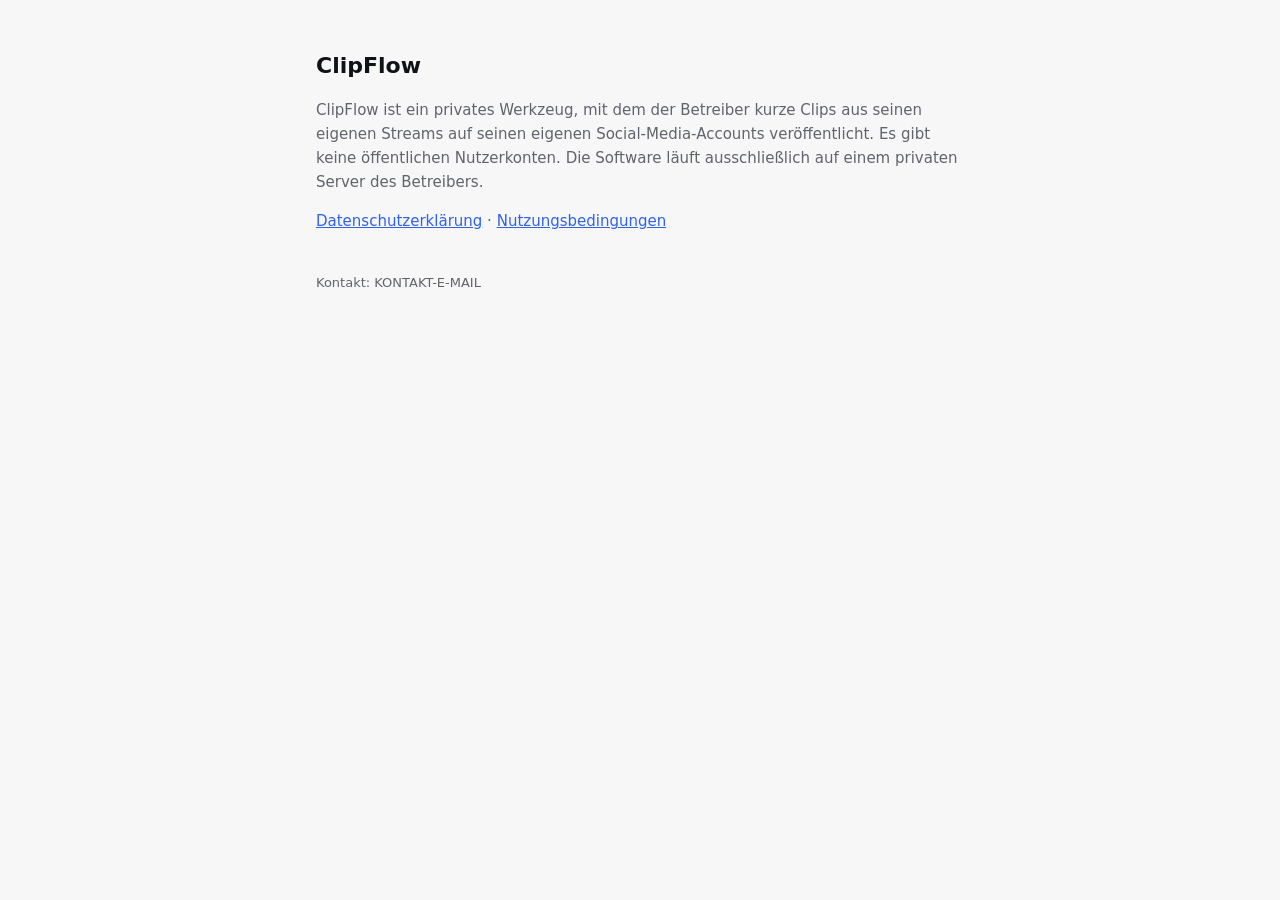
<file: index.html>
<!doctype html>
<html lang="de"><head><meta charset="utf-8"><meta name="viewport" content="width=device-width,initial-scale=1">
<title>ClipFlow</title><link rel="stylesheet" href="style.css"></head>
<body><main>
<h1>ClipFlow</h1>
<p>ClipFlow ist ein privates Werkzeug, mit dem der Betreiber kurze Clips aus seinen eigenen Streams auf seinen eigenen Social-Media-Accounts veröffentlicht.
Es gibt keine öffentlichen Nutzerkonten. Die Software läuft ausschließlich auf einem privaten Server des Betreibers.</p>
<p><a href="privacy.html">Datenschutzerklärung</a> · <a href="terms.html">Nutzungsbedingungen</a></p>
<footer>Kontakt: <span class="contact">KONTAKT-E-MAIL</span></footer>
</main></body></html>
</file>
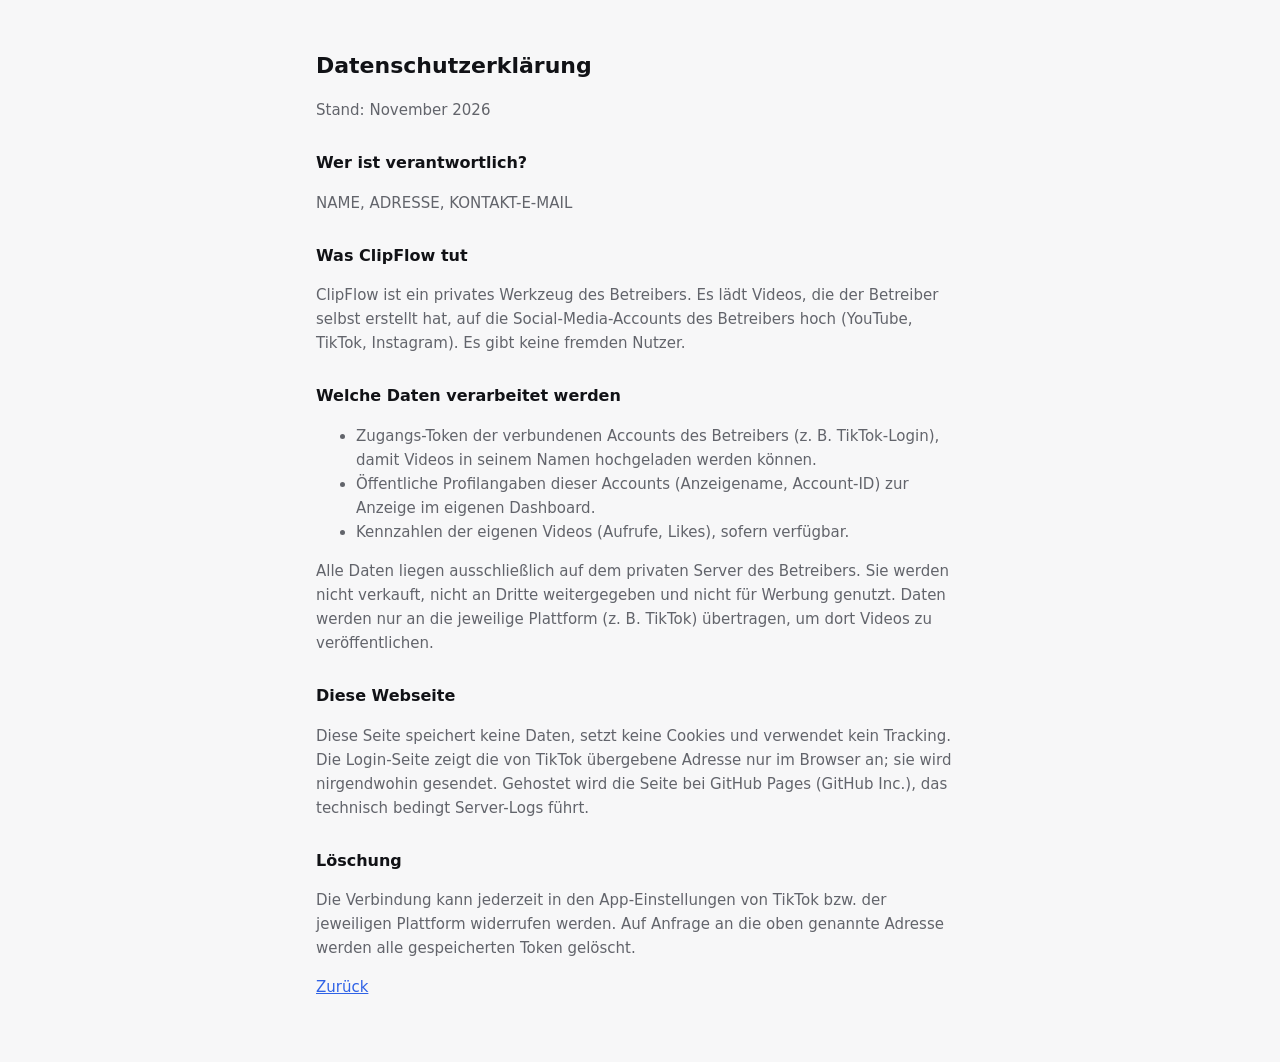
<file: privacy.html>
<!doctype html>
<html lang="de"><head><meta charset="utf-8"><meta name="viewport" content="width=device-width,initial-scale=1">
<title>Datenschutz · ClipFlow</title><link rel="stylesheet" href="style.css"></head>
<body><main>
<h1>Datenschutzerklärung</h1>
<p>Stand: November 2026</p>
<h2>Wer ist verantwortlich?</h2>
<p>NAME, ADRESSE, KONTAKT-E-MAIL</p>
<h2>Was ClipFlow tut</h2>
<p>ClipFlow ist ein privates Werkzeug des Betreibers. Es lädt Videos, die der Betreiber selbst erstellt hat, auf die Social-Media-Accounts des Betreibers hoch (YouTube, TikTok, Instagram).
Es gibt keine fremden Nutzer.</p>
<h2>Welche Daten verarbeitet werden</h2>
<ul>
<li>Zugangs-Token der verbundenen Accounts des Betreibers (z. B. TikTok-Login), damit Videos in seinem Namen hochgeladen werden können.</li>
<li>Öffentliche Profilangaben dieser Accounts (Anzeigename, Account-ID) zur Anzeige im eigenen Dashboard.</li>
<li>Kennzahlen der eigenen Videos (Aufrufe, Likes), sofern verfügbar.</li>
</ul>
<p>Alle Daten liegen ausschließlich auf dem privaten Server des Betreibers. Sie werden nicht verkauft, nicht an Dritte weitergegeben und nicht für Werbung genutzt.
Daten werden nur an die jeweilige Plattform (z. B. TikTok) übertragen, um dort Videos zu veröffentlichen.</p>
<h2>Diese Webseite</h2>
<p>Diese Seite speichert keine Daten, setzt keine Cookies und verwendet kein Tracking. Die Login-Seite zeigt die von TikTok übergebene Adresse nur im Browser an; sie wird nirgendwohin gesendet.
Gehostet wird die Seite bei GitHub Pages (GitHub Inc.), das technisch bedingt Server-Logs führt.</p>
<h2>Löschung</h2>
<p>Die Verbindung kann jederzeit in den App-Einstellungen von TikTok bzw. der jeweiligen Plattform widerrufen werden. Auf Anfrage an die oben genannte Adresse werden alle gespeicherten Token gelöscht.</p>
<p><a href="index.html">Zurück</a></p>
</main></body></html>
</file>
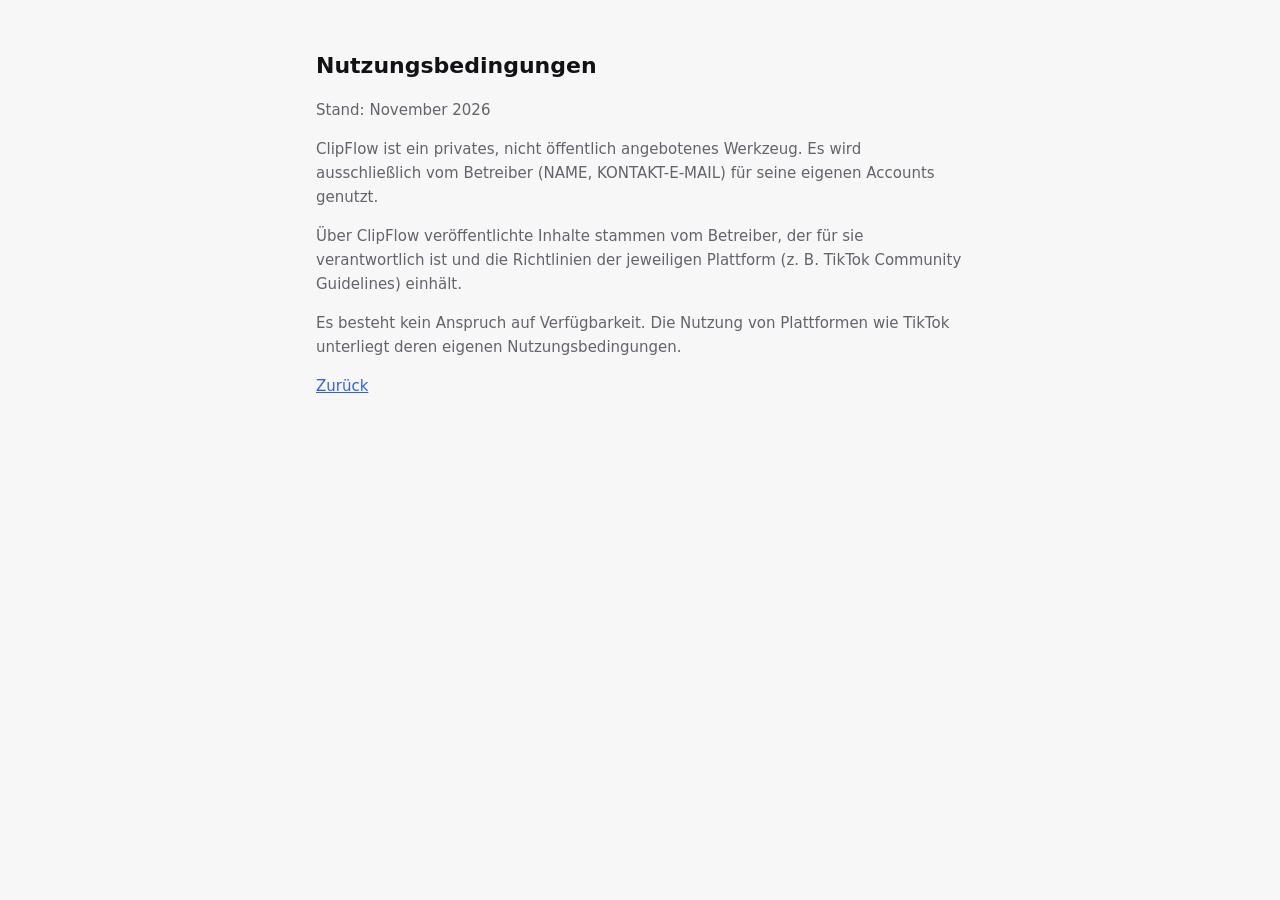
<file: terms.html>
<!doctype html>
<html lang="de"><head><meta charset="utf-8"><meta name="viewport" content="width=device-width,initial-scale=1">
<title>Nutzungsbedingungen · ClipFlow</title><link rel="stylesheet" href="style.css"></head>
<body><main>
<h1>Nutzungsbedingungen</h1>
<p>Stand: November 2026</p>
<p>ClipFlow ist ein privates, nicht öffentlich angebotenes Werkzeug. Es wird ausschließlich vom Betreiber (NAME, KONTAKT-E-MAIL) für seine eigenen Accounts genutzt.</p>
<p>Über ClipFlow veröffentlichte Inhalte stammen vom Betreiber, der für sie verantwortlich ist und die Richtlinien der jeweiligen Plattform (z. B. TikTok Community Guidelines) einhält.</p>
<p>Es besteht kein Anspruch auf Verfügbarkeit. Die Nutzung von Plattformen wie TikTok unterliegt deren eigenen Nutzungsbedingungen.</p>
<p><a href="index.html">Zurück</a></p>
</main></body></html>
</file>
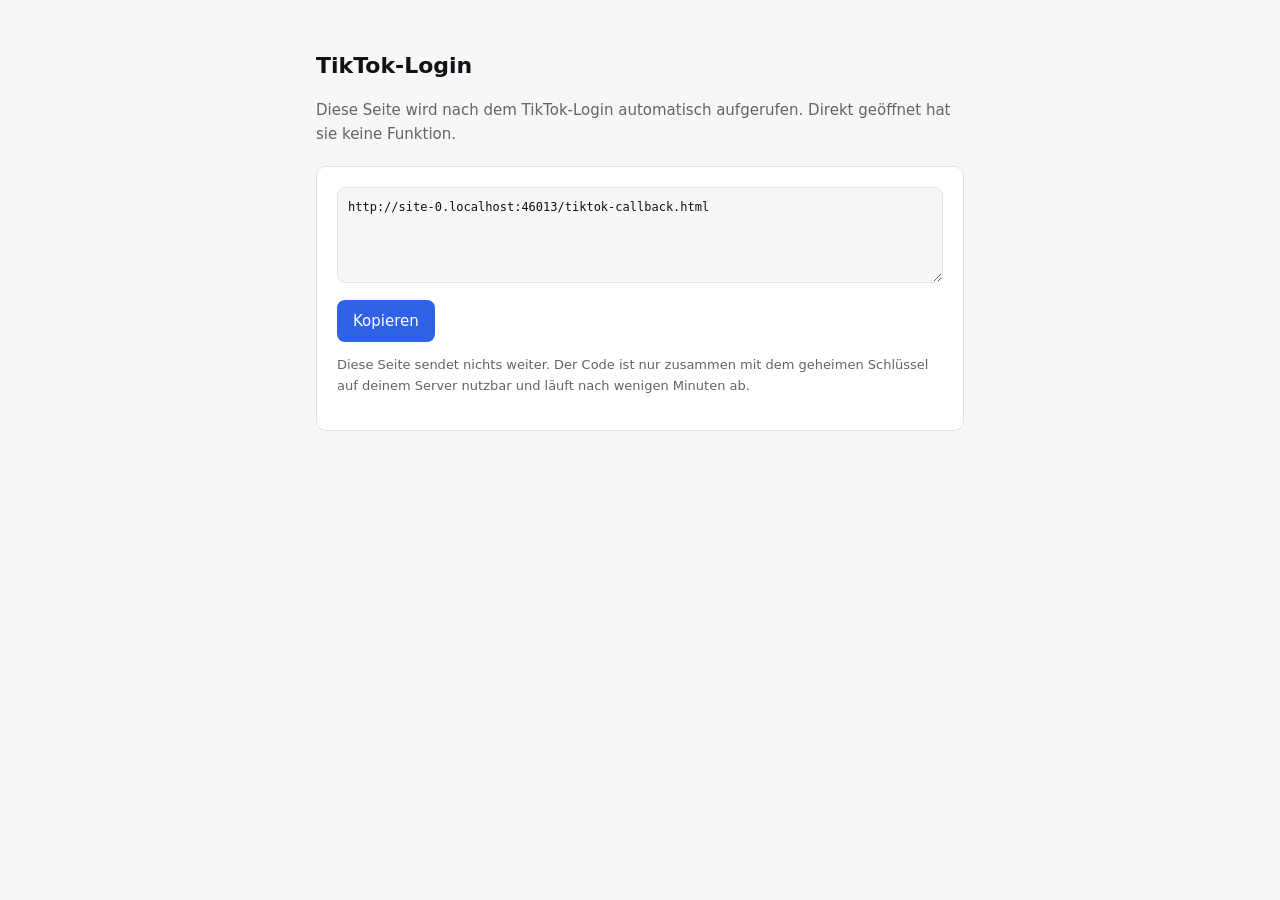
<file: tiktok-callback.html>
<!doctype html>
<html lang="de"><head><meta charset="utf-8"><meta name="viewport" content="width=device-width,initial-scale=1">
<meta name="referrer" content="no-referrer">
<title>TikTok-Login · ClipFlow</title><link rel="stylesheet" href="style.css"></head>
<body><main>
<h1>TikTok-Login</h1>
<p id="lead">Fast fertig. Kopier die Adresse unten und füg sie in ClipFlow im Fenster „Mit TikTok verbinden“ ein.</p>
<div class="card">
  <textarea id="url" readonly></textarea>
  <button id="copy" type="button">Kopieren</button>
  <p id="hint" style="font-size:13px">Diese Seite sendet nichts weiter. Der Code ist nur zusammen mit dem geheimen Schlüssel auf deinem Server nutzbar und läuft nach wenigen Minuten ab.</p>
</div>
<script>
  // Nur anzeigen, nichts übertragen (kein fetch, keine Weiterleitung)
  var q = new URLSearchParams(location.search), box = document.getElementById("url");
  box.value = location.href;
  if (q.get("error")) {
    document.getElementById("lead").innerHTML = '<span class="err">TikTok hat den Login abgelehnt: ' +
      (q.get("error_description") || q.get("error")).replace(/[<>&]/g, "") + "</span> Du kannst die Adresse trotzdem einfügen, ClipFlow zeigt dann den genauen Grund.";
  } else if (!q.get("code")) {
    document.getElementById("lead").textContent = "Diese Seite wird nach dem TikTok-Login automatisch aufgerufen. Direkt geöffnet hat sie keine Funktion.";
  }
  document.getElementById("copy").onclick = function () {
    box.select();
    (navigator.clipboard ? navigator.clipboard.writeText(box.value) : Promise.reject()).catch(function () { document.execCommand("copy"); });
    this.textContent = "Kopiert ✓";
  };
</script>
</main></body></html>
</file>
<file: style.css>
:root{--bg:#0b0c0e;--panel:#141518;--line:#25272c;--fg:#e8e9eb;--muted:#9a9ca3;--accent:#5b8cff}
@media (prefers-color-scheme: light){:root{--bg:#f7f7f8;--panel:#fff;--line:#e3e4e8;--fg:#111216;--muted:#62646b;--accent:#2f62e6}}
*{box-sizing:border-box}body{margin:0;background:var(--bg);color:var(--fg);font:15px/1.6 system-ui,-apple-system,"Segoe UI",sans-serif}
main{max-width:680px;margin:0 auto;padding:48px 16px}h1{font-size:22px;margin:0 0 4px}h2{font-size:16px;margin:28px 0 6px}
p,li{color:var(--muted)}a{color:var(--accent)}.card{background:var(--panel);border:1px solid var(--line);border-radius:10px;padding:20px;margin-top:20px}
textarea{width:100%;min-height:96px;background:var(--bg);color:var(--fg);border:1px solid var(--line);border-radius:8px;padding:10px;font:12px/1.5 ui-monospace,Menlo,monospace;resize:vertical}
button{margin-top:10px;background:var(--accent);color:#fff;border:0;border-radius:8px;padding:9px 16px;font:inherit;cursor:pointer}
.err{color:#e5484d}footer{margin-top:40px;font-size:13px;color:var(--muted)}
</file>
